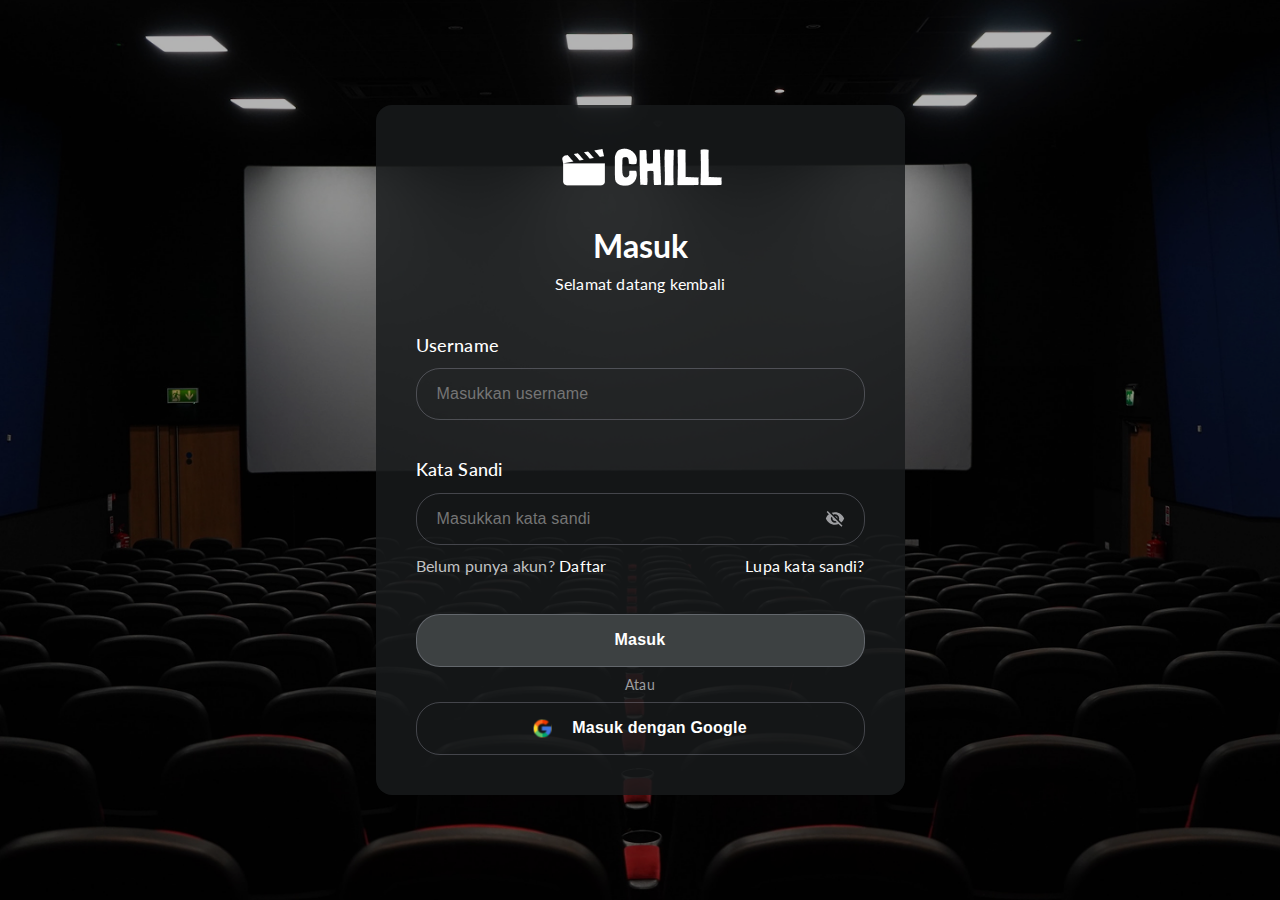
<file: login.html>
<!DOCTYPE html>
<html lang="en">

<head>
    <meta charset="UTF-8">
    <meta name="viewport" content="width=device-width, initial-scale=1.0">
    <meta name="description" content="Login page for CHILL, a platform for stream movie and tv show.">
    <meta name="keywords" content="CHILL, login, streaming, movies, tv shows">
    <meta name="author" content="Yadri">
    <title>Login - CHILL</title>
    <!-- CSS -->
    <link rel="stylesheet" href="login.css">
    <!-- Font -->
    <link rel="preconnect" href="https://fonts.googleapis.com">
    <link rel="stylesheet" href="https://fonts.googleapis.com/css2?family=Lato:wght@300;400;700&display=swap">
    <link rel="stylesheet" href="https://cdnjs.cloudflare.com/ajax/libs/font-awesome/6.7.2/css/all.min.css"
        integrity="sha512-Evv84Mr4kqVGRNSgIGL/F/aIDqQb7xQ2vcrdIwxfjThSH8CSR7PBEakCr51Ck+w+/U6swU2Im1vVX0SVk9ABhg=="
        crossorigin="anonymous" referrerpolicy="no-referrer" />
    <!-- Favicon -->
    <link rel="icon" href="assets/icon/chill-icon.svg" type="image/x-icon">

</head>
<body>
    <div class="login-container">
        <!-- header form -->
        <div class="login-header">
            <img src="assets/icon/Logo.png" class="logo" alt="">
            <div class="caption">
                <h3>Masuk</h3>
                <p>Selamat datang kembali</p>
            </div>
        </div>
        <!-- form -->
        <form action="" class="login-form">
            <div class="input-group username-field">
                <label for="username">Username</label>
                <input type="text" name="username" id="username" placeholder="Masukkan username" required>
            </div>
            <div class="input-group password-field">
                    <label for="password">Kata Sandi</label>
                    <div class="password-wrapper">
                        <input type="password" name="password" id="password" placeholder="Masukkan kata sandi" required>
                        <img src="assets/icon/eye-off.svg" id="toggle-password" alt="">
                    </div>
            <!-- registration and forgot link-->
            <div class="form-links">
                <span id="">Belum punya akun? <a href="register.html" id="link-to-reg">Daftar</a></span>             
                <a href="" id="forgot-password">Lupa kata sandi?</a>
                
            </div>
            </div>

            <!-- button group -->
             <div class="btn-group">
                <button type="submit" class="btn btn-login">Masuk</button>
                <div class="divider">Atau</div>
                <button type="button" class="btn btn-google">
                    <img src="/assets/icon/google-icon.svg" alt="Google icon" />
                    Masuk dengan Google
                </button>
             </div>
        </form>
    </div>
</body>
</html>
</file>
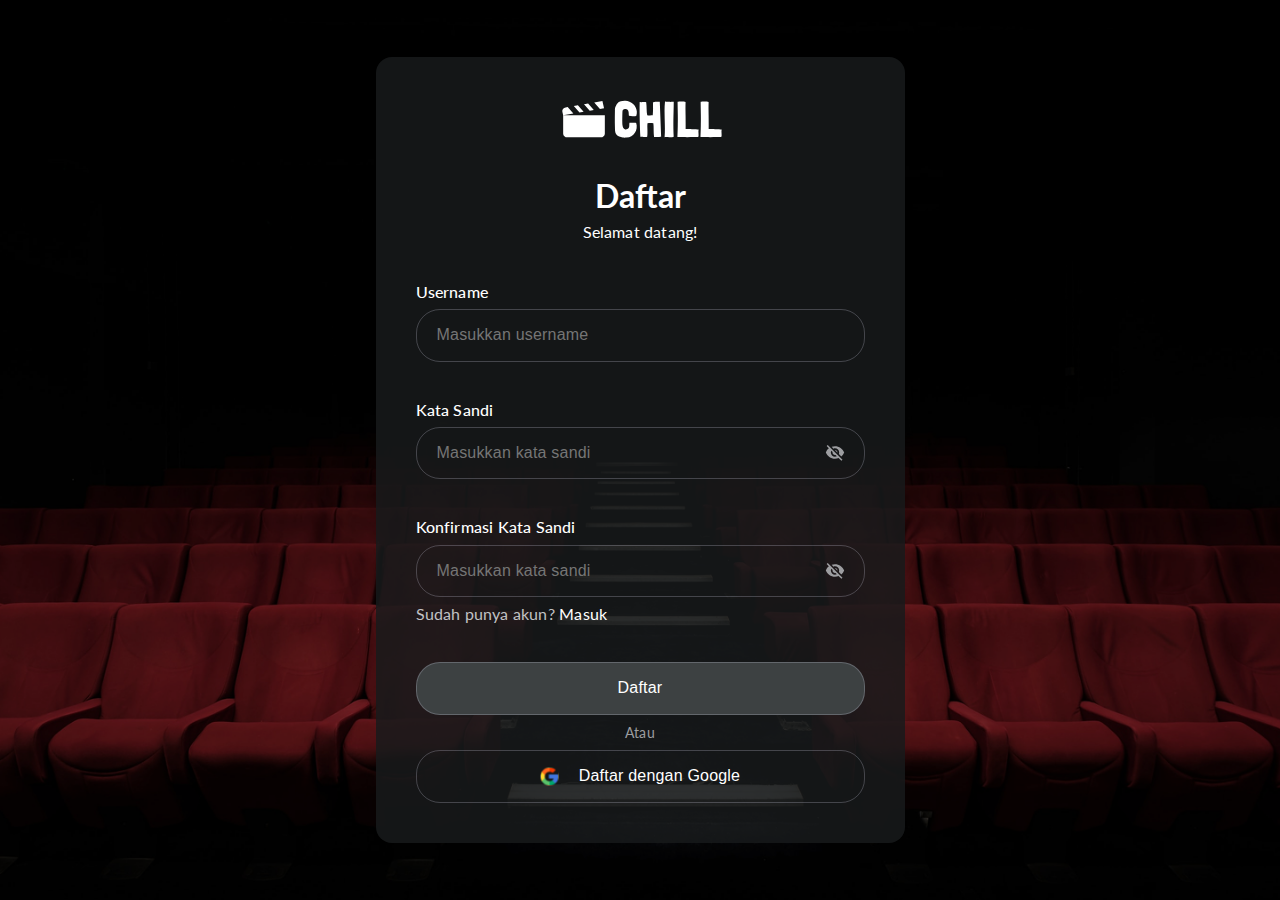
<file: register.html>
<!DOCTYPE html>
<html lang="en">

<head>
    <meta charset="UTF-8">
    <meta name="viewport" content="width=device-width, initial-scale=1.0">
    <meta name="description" content="Login page for CHILL, a platform for stream movie and tv show.">
    <meta name="keywords" content="CHILL, login, streaming, movies, tv shows">
    <meta name="author" content="Yadri">
    <title>Register - CHILL</title>
    <!-- CSS -->
    <link rel="stylesheet" href="register.css">
    <!-- Font -->
    <link rel="preconnect" href="https://fonts.googleapis.com">
    <link rel="stylesheet" href="https://fonts.googleapis.com/css2?family=Lato:wght@300;400;700&display=swap">
    <link rel="stylesheet" href="https://cdnjs.cloudflare.com/ajax/libs/font-awesome/6.7.2/css/all.min.css"
        integrity="sha512-Evv84Mr4kqVGRNSgIGL/F/aIDqQb7xQ2vcrdIwxfjThSH8CSR7PBEakCr51Ck+w+/U6swU2Im1vVX0SVk9ABhg=="
        crossorigin="anonymous" referrerpolicy="no-referrer" />
    <!-- Favicon -->
    <link rel="icon" href="assets/icon/chill-icon.svg" type="image/x-icon">
</head>

<body>
    <main class="register-container">
        <!-- header form -->
        <header class="register-header">
            <img src="assets/icon/Logo.svg" class="logo" alt="logo">
            <div class="caption">
                <h3>Daftar</h3>
                <p>Selamat datang!</p>
            </div>
        </header>
        <!-- form -->
        <form action="" class="register-form">
            <div class="input-group username-field">
                <label for="username">Username</label>
                <input type="text" name="username" id="username" placeholder="Masukkan username">
            </div>
            <div class="input-group password-field">
                <label for="password">Kata Sandi</label>
                <div class="password-wrapper">
                    <input type="password" name="password" id="password" placeholder="Masukkan kata sandi">
                    <img src="assets/icon/eye-off.svg" alt="" class="toggle-password">
                </div>
            </div>

            <div class="input-group confirm-pass-field">
                <label for="confirm-pass">Konfirmasi Kata Sandi</label>
                <div class="password-wrapper">
                    <input type="password" name="confirm-password" id="confirm-pass" placeholder="Masukkan kata sandi">
                    <img src="assets/icon/eye-off.svg" alt="" class="toggle-password">
                </div>
                
                <div class="form-links">
                    <span id="">Sudah punya akun? 
                        <a href="login.html">Masuk</a>
                    </span>
                </div>
            </div>

            <div class="btn-group">
                <button type="submit" class="btn btn-register">Daftar</button>
                <div class="divider">Atau</div>
                <button type="button" class="btn btn-reg-google">
                   <img src="assets/icon/google-icon.svg" alt="Google icon"> 
                   Daftar dengan Google
                </button>
            </div>
        </form>
    </main>
</body>

</html>
</file>
<file: login.css>
/* Import Fonts Google - Lato */
@import url('https://fonts.googleapis.com/css2?family=Lato:ital,wght@0,100;0,300;0,400;0,700;0,900;1,100;1,300;1,400;1,700;1,900&display=swap');
@import url('fonts.css');

* {
  margin: 0;
  padding: 0;
  box-sizing: border-box;

}

body {
  font-family: Lato, sans-serif;
  background-image: url('assets/bg-images/bg-login.png');
  width: 100%;
  min-height: 100vh;
  background-size: cover;
  background-position: center;
  display: flex;
  justify-content: center;
  align-items: center;
}

.login-container {
  background-color: rgba(24, 26, 28, 0.84);
  width: 100%;
  max-width: 529px;
  /* min-height: auto; */
  border-radius: 16px;
  padding: 40px;
  display: flex;
  flex-direction: column;
  gap: 37px;
  color: white;

}

/*--- Login Card Header ---*/

.login-header {
  display: flex;
  flex-direction: column;
  align-items: center;
  gap: 37px;
  text-align: center;
}


.login-header .caption {
  display: flex;
  flex-direction: column;
  gap: 8px;
}


.login-header h3 {
  font-size: 32px;
  font-weight: 700;
}

.login-header p {
  color: rgba(255, 255, 255, 1);
  font-size: 16px;
  font-weight: 400;
  letter-spacing: 0.2px;
  line-height: 1.4;
}

/*--- Login Form ---*/

.login-form {
  width: 100%;
  display: flex;
  flex-direction: column;
  gap: 37px;
}

.login-form .input-group {
  display: flex;
  flex-direction: column;
  width: 100%;
  gap: 10px;
}

.input-group label {
  font-size: 18px;
  font-weight: 500;
  letter-spacing: 0.2px;
  line-height: 1.4;
}

.input-group input {
  width: 100%;
  padding: 14px 20px;

  background-color: transparent;
  border-radius: 24px;
  border: 1px solid rgba(231, 227, 252, 0.23);
  gap: 10px;
  font-size: 16px;
  font-weight: 400;
  line-height: 1.4;
  letter-spacing: 0.2px;
  color: rgba(193, 194, 196, 1);
}

.input-group .password-wrapper {
  display: flex;
  flex-direction: column;
  position: relative;
  width: 100%;
}

#toggle-password {
  position: absolute;
  right: 20px;
  top: 50%;
  transform: translateY(-50%);
  cursor: pointer;
  color: #a0a0a0;
}

.form-links {
  display: flex;
  justify-content: space-between;
  font-size: 16px;
  font-weight: 400;
  color: rgba(193, 194, 196, 1);

  line-height: 1.4;
  letter-spacing: 0.2px;
}

.form-links a {
  color: rgba(255, 255, 255, 1);
  text-decoration: none;
}

.form-links a:hover {
  text-decoration: underline;
}

/*--- Button Action Group ---*/
.btn-group {
  width: 100%;
  display: flex;
  flex-direction: column;
  gap: 8px;
}

.btn-group .btn {
  border-radius: 24px;
  padding: 14px 20px;
  cursor: pointer;
  font-size: 16px;
  font-weight: 600;
  letter-spacing: 0.2px;
  line-height: 1.4;

}

.btn-login {
  gap: 10px;
  background-color: rgba(61, 65, 66, 1);
  color: rgba(255, 255, 255, 1);
  border: 1px solid rgba(231, 227, 252, 0.23);

}


.btn-group .divider {
  display: flex;
  justify-content: center;
  align-items: center;
  color: rgba(157, 158, 161, 1);
  font-size: 14px;
  font-weight: 400;
  line-height: 1.4;
  letter-spacing: 0.2px;
}

.btn-google {
  display: flex;
  align-items: center;
  justify-content: center;
  gap: 20px;
  background-color: transparent;
  color: rgba(255, 255, 255, 1);
  border: 1px solid rgba(231, 227, 252, 0.23);
}

/*--- Media Queries ---*/

/* For Mobile / Smartphone */

/* @media (max-width: 360px), (max-width: 480px)  */
@media screen and (max-width: 600px) {
  .login-container {
    width: 100%;
    max-width: 306px;
    min-width: 0;
    /* min-height: 384px; */
    border-radius: 8px;
    padding: 24px;
    gap: 20px;
    margin: 0 auto;
  }

  .login-header .logo {
    width: 94px;
    min-height: 24px;
    object-fit: contain;
    gap: 2.31px;
  }

  .login-header .caption {
    gap: 4.62px;
  }

  .login-header h3 {
    font-size: 18px;
    font-weight: 700;
    line-height: 1.4;
    letter-spacing: 0.2px;
  }

  .login-header p {
    font-size: 10px;
    font-weight: 400;
    line-height: 1.4;
    letter-spacing: 0.2px;
  }

  .input-group .username-field,
  .input-group .password-field {
    gap: 4px;
  }

  .input-group label {
    font-size: 10px;
    font-weight: 500;
    line-height: 1.4;
    letter-spacing: 0.2px;
  }

  .input-group input {
    width: 260px;
    max-width: 100%;
    border-radius: 12px;
    border: 0.58px solid rgba(231, 227, 252, 0.23);
    padding: 8.09px 11.55px;
    gap: 5.78px;
    font-size: 9.24px;
    line-height: 1.4;
    letter-spacing: 0.12px;
  }

  .input-group .password-wrapper .toggle-password {
    width: 12px;
    height: 12px;
  }

  .form-links {
    font-size: 10px;
    font-weight: 400;
    line-height: 1.4;
    letter-spacing: 0.2px;
  }

  .btn-group .btn {
    width: 100%;
    gap: 4px;
  }

  .btn-group .btn-login,
  .btn-group .btn-google {
    width: 258px;
    max-width: 100%;
    border-radius: 13.86px;
    border: 0.58px solid rgba(231, 227, 252, 0.23);
    font-size: 10px;
    font-weight: 600;
    padding: 8px 11.55px;
    gap: 5.78px;
    line-height: 1.4;
    letter-spacing: 0.2px;
  }

  .btn-google img {
    width: 10px;
    height: 10px;
  }

  .btn-group .divider {
    font-size: 10px;
    font-weight: 500;
    line-height: 1.4;
    letter-spacing: 0.2px;
  }
}
</file>
<file: register.css>
@import url('https://fonts.googleapis.com/css2?family=Lato:ital,wght@0,100;0,300;0,400;0,700;0,900;1,100;1,300;1,400;1,700;1,900&display=swap');
@import url('fonts.css');

* {
  margin: 0;
  padding: 0;
  box-sizing: border-box;
  
}

body {
  font-family: Lato, sans-serif;
  background-image: url('assets/bg-images/bg-registration.png');
  width: 100%;
  min-height: 100vh;
  background-size: cover;
  background-position: center;
  display: flex;
  justify-content: center;
  align-items: center;

}

.register-container {
  background-color: rgba(24, 26, 28, 0.84);
  width: 100%;
  max-width: 529px;
  /* min-height: auto; */
  border-radius: 16px;
  padding: 40px;
  gap: 37px;
  display: flex;
  flex-direction: column;
  color: white;
  
}

/* Registration Card Header */
.register-header {
  display: flex;
  flex-direction: column;
  align-items: center;
  gap: 37px;
}

.register-header .caption {
  display: flex;
  flex-direction: column;
  gap: 8px;
}

.register-header h3 {
  font-size: 32px;
  font-weight: 700;
  line-height: 1.1;
  text-align: center;
  /* letter-spacing: 0; */
}

.register-header p {
  color: rgba(255, 255, 255, 1);
  font-size: 16px;
  font-weight: 400;
  line-height: 1.4;
  letter-spacing: 0.2px;
}

/* Registration Form */
.register-form {
  width: 100%;
  display: flex;
  flex-direction: column;
  gap: 37px;
}

.register-form .input-group {
  width: 100%;
  display: flex;
  flex-direction: column;
  gap: 6px;

}

.input-group label {
  display: flex;
  flex-direction: column;
  size: 14px;
  font-weight: 500;
  line-height: 1.4;
  letter-spacing: 0.2px;

}

.input-group input {
  width: 100%;
  padding: 14px 20px;
  background-color: transparent;
  border-radius: 24px;
  border: 1px solid rgba(231, 227, 252, 0.23);
  gap: 10px;
  font-size: 16px;
  font-weight: 400;
  line-height: 1.4;
  letter-spacing: 0.2px;
  color: rgba(193, 194, 196, 1);
}

.input-group .password-wrapper {
  position: relative;
  display: flex;
  flex-direction: column;
  width: 100%;
}

.toggle-password {
  position: absolute;
  right: 20px;
  top: 50%;
  transform: translateY(-50%);
  cursor: pointer;
  color: #a0a0a0;
}

.form-links {
  display: flex;
  justify-content: space-between;
  font-size: 16px;
  font-weight: 400;
  color: rgba(193, 194, 196, 1);

  line-height: 1.4;
  letter-spacing: 0.2px;
}

.form-links a {
  color: rgba(255, 255, 255, 1);
  text-decoration: none;
}

.form-links a:hover {
  text-decoration: underline;
}

/*--- Button Action Group ---*/
.btn-group {
  width: 100%;
  display: flex;
  flex-direction: column;
  gap: 8px;
}

.btn-group .btn {
  border-radius: 24px;
  padding: 14px 20px;
  font-size: 16px;
  font-weight: 600px;
  line-height: 1.4;
  letter-spacing: 0.2px;
  cursor: pointer;
}

.btn-register {
  gap: 10px;
  background-color: rgba(61, 65, 66, 1);
  color: rgba(255, 255, 255, 1);
  border: 1px solid rgba(231, 227, 252, 0.23);
}

.btn-group .divider {
  display: flex;
  justify-content: center;
  align-items: center;
  color: rgba(157, 158, 161, 1);
  font-size: 14px;
  font-weight: 400;
  line-height: 1.4;
  letter-spacing: 0.2px;
}

.btn-reg-google {
  display: flex;
  justify-content: center;
  align-items: center;
  gap: 20px;
  background-color: transparent;
  color: rgba(255, 255, 255, 1);
  border: 1px solid rgba(231, 227, 252, 0.23);

}

/*--- Media Queries ---*/

/* For mobile */

@media screen and (max-width: 480px) {
  .register-container {
    width: 100%;
    max-width: 306px;
    min-width: 0;
    border-radius: 8px;
    padding: 24px;
    gap: 20px;
    margin: 0 auto;
  }

  .register-header .logo {
    width: 94px;
    min-height: 24px;
    object-fit: contain;
    gap: 2.31px;

  }

  .register-header .caption {
    gap: 4.62px;
  }

  .register-header h3 {
    font-size: 18px;
    font-weight: 700;
    line-height: 1.4;
    letter-spacing: 0.2px;
  }

  .register-header p {
    font-size: 10px;
    font-weight: 400;
    line-height: 1.4;
    letter-spacing: 0.2px;
  }

  .input-group .username-field,
  .input-group .password-field {
    gap: 4px;
  }


  .input-group label {
    font-size: 10px;
    font-weight: 500;
    line-height: 1.4;
    letter-spacing: 0.2px;
  }

  .input-group input {
    width: 260px;
    max-width: 100%;
    border-radius: 12px;
    border: 0.58px solid rgba(231, 227, 252, 0.23);
    padding: 8.09px 11.5px;
    gap: 5.78px;
    font-size: 9.24px;
    line-height: 1.4;
    letter-spacing: 0.12px;
  }

  .input-group .password-wrapper {
    display: flex;
    flex-direction: column;
    position: relative;
    width: 100%;
  }

  .toggle-password {
    position: absolute;
    right: 20px;
    top: 50%;
    transform: translateY(-50%);
    cursor: pointer;
    color: #a0a0a0;
  }

  .form-links {
    font-size: 10px;
    font-weight: 400;
    line-height: 1.4;
    letter-spacing: 0.2px;
  }

  .btn-group .btn {
    width: 100%;
    gap: 4px;
  }

  .btn-group .btn-register,
  .btn-group .btn-reg-google {
    max-width: 100%;
    border-radius: 13.86px;
    border: 0.58px solid rgba(231, 227, 252, 0.23);
    font-size: 10px;
    font-weight: 600;
    padding: 8px 11.55px;
    gap: 5.78px;
    line-height: 1.4;
    letter-spacing: 0.2px;
  }

  .btn-google img {
    width: 10px;
    height: 10px;
  }

  .btn-group .divider {
    font-size: 10px;
    font-weight: 500;
    line-height: 1.4;
    letter-spacing: 0.2px;
  }



}
</file>
